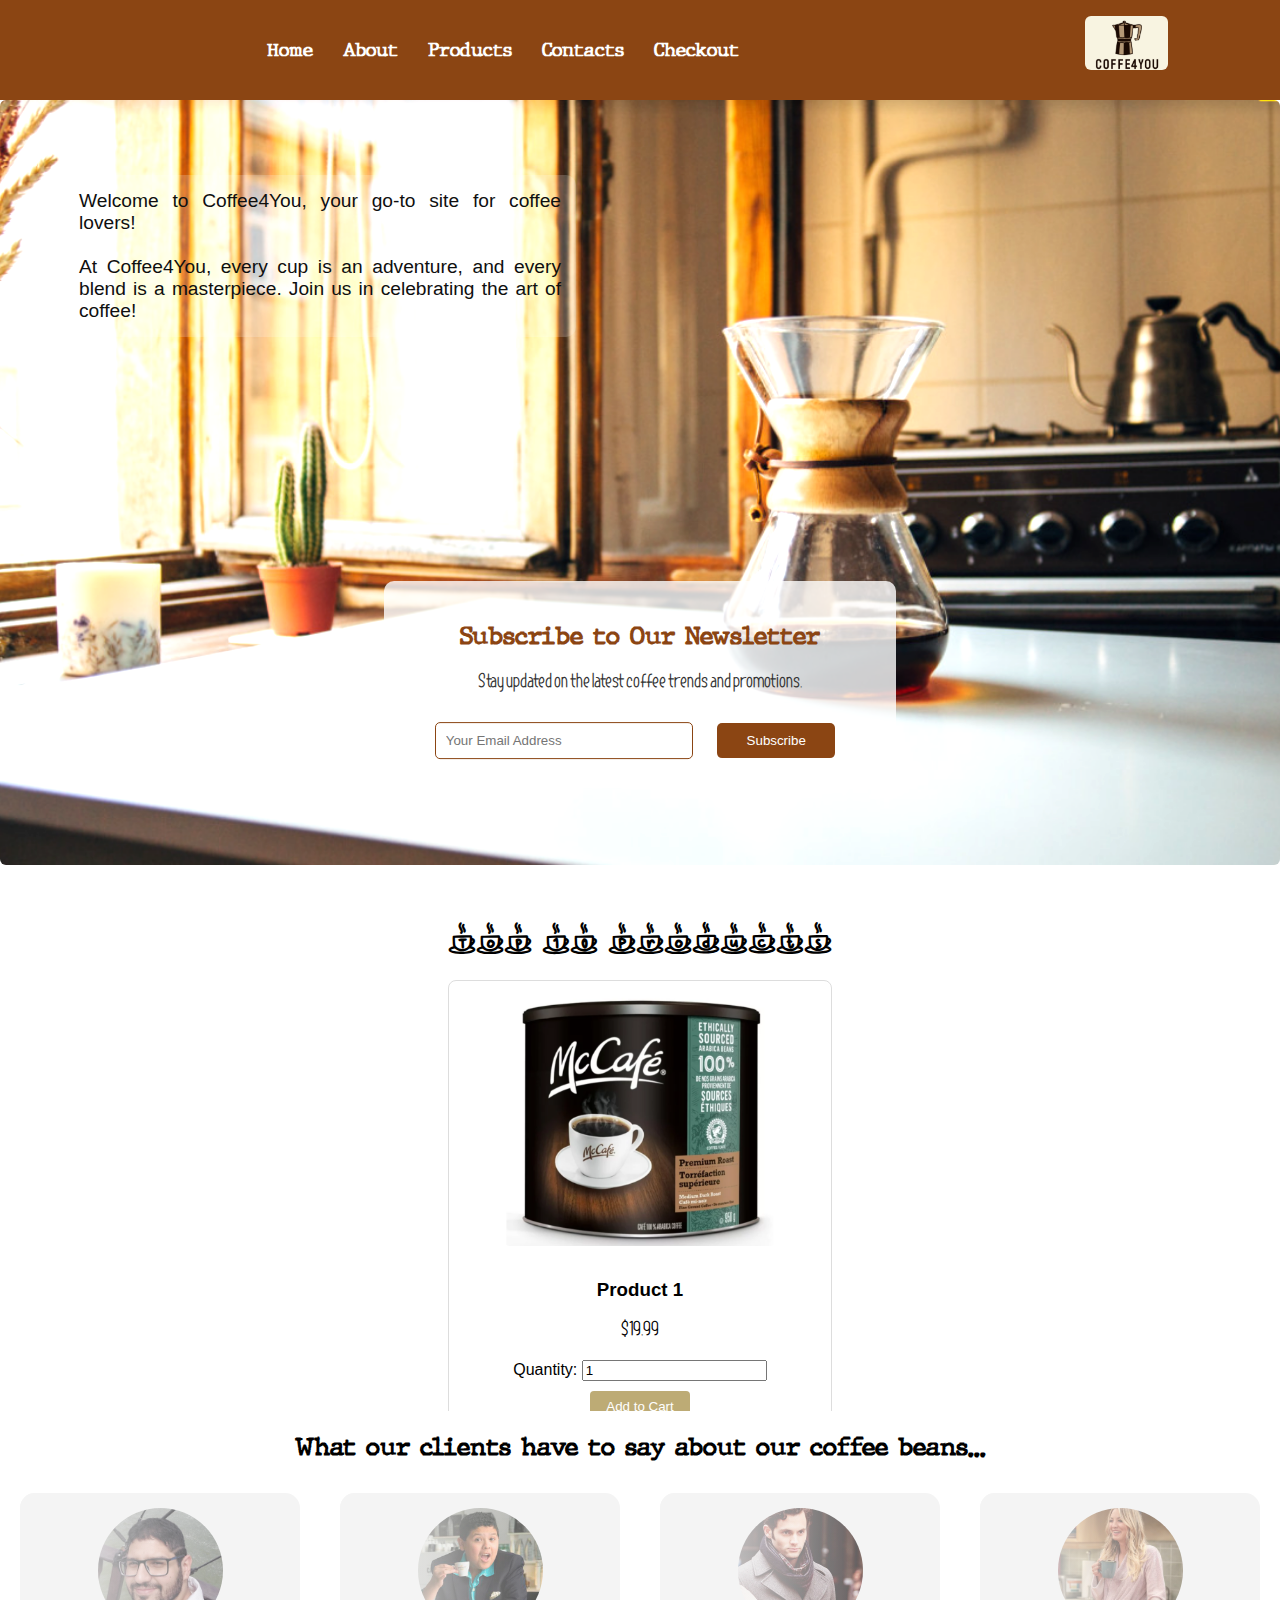
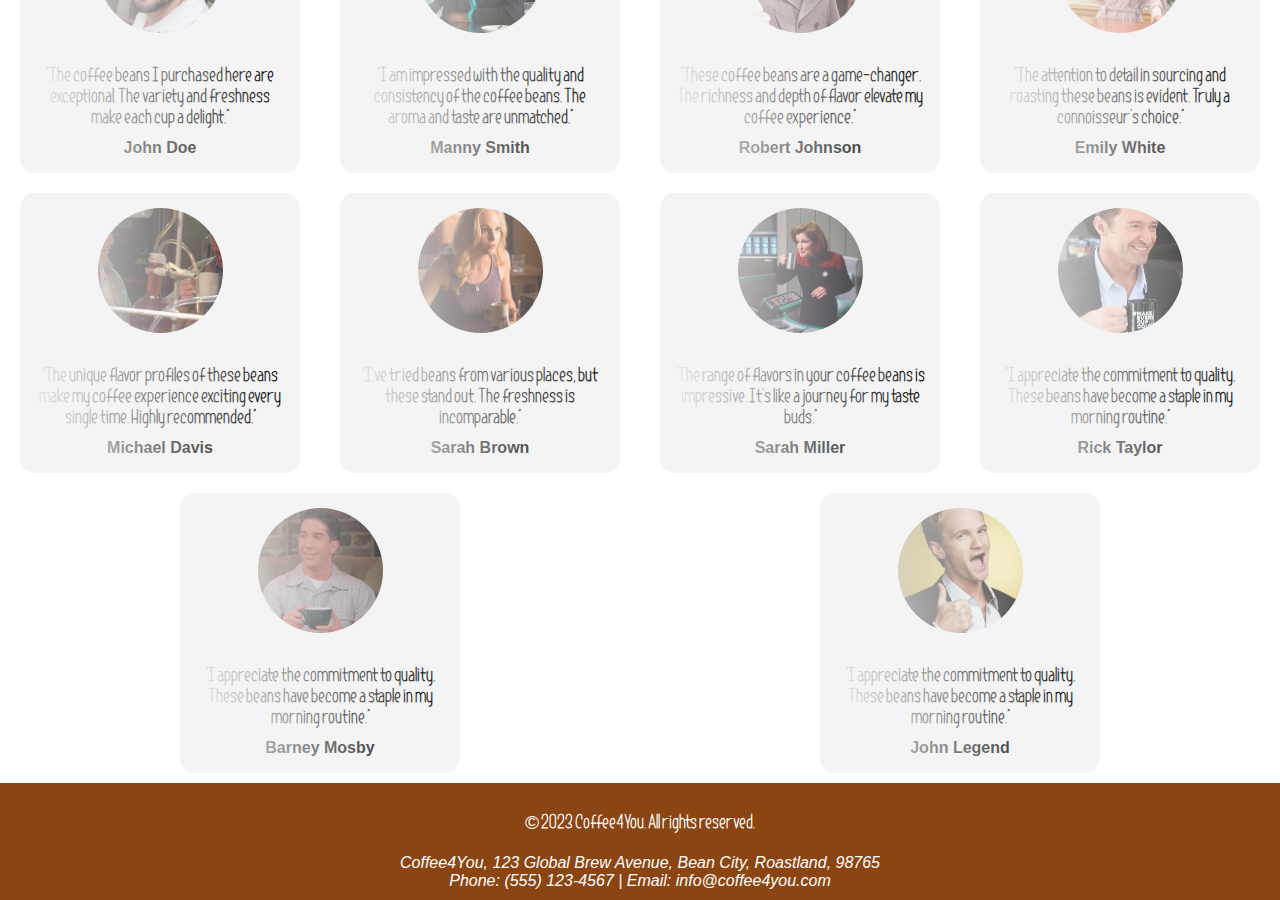
<file: index.html>
<!DOCTYPE html>
<html lang="en">

<head>
    <meta charset="UTF-8">
    <meta name="viewport" content="width=device-width, initial-scale=1.0">
    <link rel="stylesheet" href="./css/styles.css">
    <title>Coffee4You - Your Global Coffee Destination</title>
</head>

<body>

    <header>
        <nav>
            <ul>
                <li><a href="index.html">Home</a></li>
                <li><a href="about.html">About</a></li>
                <li><a href="products.html">Products</a></li>
                <li><a href="contacts.html">Contacts</a></li>
                <li><a href="checkout.html">Checkout</a></li>
            </ul>
        </nav>
        <div>
            <img src="./img/logo.png" alt="Coffee4You Logo" id="logo">
        </div>
    </header>

    <div class="content-container">

        <section class="container20 image-container">
            <img src="./img/firstImage.png" alt="Coffee4You - Global Coffee Journey" class="welcome-image">
            <div class="email-box">
                <h2>Subscribe to Our Newsletter</h2>
                <p>Stay updated on the latest coffee trends and promotions.</p>
                <form>
                    <input type="email" placeholder="Your Email Address" required>
                    <button type="submit">Subscribe</button>
                </form>
            </div>
        </section>

        <div id="product-container">
            <h1>Top 10 Products</h1>
            <div class="product" id="product1">
                <img src="./img/coffe1.png" alt="Product 1">
                <h3>Product 1</h3>
                <p>$19.99</p>
                <label for="quantity1">Quantity:</label>
                <input type="number" id="quantity1" value="1" min="1">
                <button onclick="addToCart('Product 1', 19.99, 'quantity1')">Add to Cart</button>
            </div>

            <div class="product" id="product2">
                <img src="./img/coffe2.png" alt="Product 2">
                <h3>Product 2</h3>
                <p>$29.99</p>
                <label for="quantity2">Quantity:</label>
                <input type="number" id="quantity2" value="1" min="1">
                <button onclick="addToCart('Product 2', 29.99, 'quantity2')">Add to Cart</button>
            </div>

            <div class="product" id="product3">
                <img src="./img/coffe3.png" alt="Product 3">
                <h3>Product 3</h3>
                <p>$29.99</p>
                <label for="quantity3">Quantity:</label>
                <input type="number" id="quantity3" value="1" min="1">
                <button onclick="addToCart('Product 3', 39.99, 'quantity3')">Add to Cart</button>
            </div>

            <div class="product" id="product4">
                <img src="./img/coffe4.jpg" alt="Product 4">
                <h3>Product 4</h3>
                <p>$29.99</p>
                <label for="quantity4">Quantity:</label>
                <input type="number" id="quantity4" value="1" min="1">
                <button onclick="addToCart('Product 4', 49.99, 'quantity4')">Add to Cart</button>
            </div>

            <div class="product" id="product5">
                <img src="./img/coffe5.jpg" alt="Product 5">
                <h3>Product 5</h3>
                <p>$29.99</p>
                <label for="quantity5">Quantity:</label>
                <input type="number" id="quantity5" value="1" min="1">
                <button onclick="addToCart('Product 5', 59.99, 'quantity5')">Add to Cart</button>
            </div>

            <div class="product" id="product6">
                <img src="./img/coffe6.png" alt="Product 6">
                <h3>Product 6</h3>
                <p>$29.99</p>
                <label for="quantity6">Quantity:</label>
                <input type="number" id="quantity6" value="1" min="1">
                <button onclick="addToCart('Product 6', 29.99, 'quantity6')">Add to Cart</button>
            </div>

            <div class="product" id="product7">
                <img src="./img/coffe2.png" alt="Product 7">
                <h3>Product 7</h3>
                <p>$29.99</p>
                <label for="quantity7">Quantity:</label>
                <input type="number" id="quantity7" value="1" min="1">
                <button onclick="addToCart('Product 7', 29.99, 'quantity7')">Add to Cart</button>
            </div>

            <div class="product" id="product8">
                <img src="./img/coffe8.jpg" alt="Product 8">
                <h3>Product 8</h3>
                <p>$29.99</p>
                <label for="quantity8">Quantity:</label>
                <input type="number" id="quantity8" value="1" min="1">
                <button onclick="addToCart('Product 8', 29.99, 'quantity8')">Add to Cart</button>
            </div>

            <div class="product" id="product9">
                <img src="./img/coffe9.jpg" alt="Product 9">
                <h3>Product 9</h3>
                <p>$29.99</p>
                <label for="quantity9">Quantity:</label>
                <input type="number" id="quantity9" value="1" min="1">
                <button onclick="addToCart('Product 9', 29.99, 'quantity9')">Add to Cart</button>
            </div>

            <div class="product" id="product10">
                <img src="./img/coffe10.jpg" alt="Product 10">
                <h3>Product 10</h3>
                <p>$29.99</p>
                <label for="quantity10">Quantity:</label>
                <input type="number" id="quantity10" value="1" min="1">
                <button onclick="addToCart('Product 10', 29.99, 'quantity10')">Add to Cart</button>
            </div>

            <button onclick="showPrev()">Previous</button>
            <button onclick="showNext()">Next</button>
        </div>

        <section class="container20-testimonials">
            <h2>What our clients have to say about our coffee beans...</h2>

            <div class="testimonials">
                <div class="testimonial" onmouseover="hoverTestimonial(this)" onmouseout="unhoverTestimonial(this)">
                    <img src="./img/profiles/client1.png" alt="Client 1">
                    <p>"The coffee beans I purchased here are exceptional. The variety and freshness make each cup a
                        delight."</p>
                    <span class="client-name">John Doe</span>
                </div>

                <div class="testimonial" onmouseover="hoverTestimonial(this)" onmouseout="unhoverTestimonial(this)">
                    <img src="./img/profiles/client2.png" alt="Client 2">
                    <p>"I am impressed with the quality and consistency of the coffee beans. The aroma and taste are
                        unmatched."</p>
                    <span class="client-name">Manny Smith</span>
                </div>

                <div class="testimonial" onmouseover="hoverTestimonial(this)" onmouseout="unhoverTestimonial(this)">
                    <img src="./img/profiles/client3.jpg" alt="Client 3">
                    <p>"These coffee beans are a game-changer. The richness and depth of flavor elevate my coffee
                        experience."</p>
                    <span class="client-name">Robert Johnson</span>
                </div>

                <div class="testimonial" onmouseover="hoverTestimonial(this)" onmouseout="unhoverTestimonial(this)">
                    <img src="./img/profiles/client4.jpg" alt="Client 4">
                    <p>"The attention to detail in sourcing and roasting these beans is evident. Truly a connoisseur's
                        choice."</p>
                    <span class="client-name">Emily White</span>
                </div>

                <div class="testimonial" onmouseover="hoverTestimonial(this)" onmouseout="unhoverTestimonial(this)">
                    <img src="./img/profiles/client5.jpg" alt="Client 5">
                    <p>"The unique flavor profiles of these beans make my coffee experience exciting every single time.
                        Highly recommended."</p>
                    <span class="client-name">Michael Davis</span>
                </div>

                <div class="testimonial" onmouseover="hoverTestimonial(this)" onmouseout="unhoverTestimonial(this)">
                    <img src="./img/profiles/client6.jpg" alt="Client 6">
                    <p>"I've tried beans from various places, but these stand out. The freshness is incomparable."</p>
                    <span class="client-name">Sarah Brown</span>
                </div>

                <div class="testimonial" onmouseover="hoverTestimonial(this)" onmouseout="unhoverTestimonial(this)">
                    <img src="./img/profiles/client7.jpg" alt="Client 7">
                    <p>"The range of flavors in your coffee beans is impressive. It's like a journey for my taste buds."
                    </p>
                    <span class="client-name">Sarah Miller</span>
                </div>

                <div class="testimonial" onmouseover="hoverTestimonial(this)" onmouseout="unhoverTestimonial(this)">
                    <img src="./img/profiles/client8.jpg" alt="Client 8">
                    <p>"I appreciate the commitment to quality. These beans have become a staple in my morning routine."
                    </p>
                    <span class="client-name">Rick Taylor</span>
                </div>

                <div class="testimonial" onmouseover="hoverTestimonial(this)" onmouseout="unhoverTestimonial(this)">
                    <img src="./img/profiles/client9.jpg" alt="Client 9">
                    <p>"I appreciate the commitment to quality. These beans have become a staple in my morning routine."
                    </p>
                    <span class="client-name">Barney Mosby</span>
                </div>

                <div class="testimonial" onmouseover="hoverTestimonial(this)" onmouseout="unhoverTestimonial(this)">
                    <img src="./img/profiles/client10.png" alt="Client 10">
                    <p>"I appreciate the commitment to quality. These beans have become a staple in my morning routine."
                    </p>
                    <span class="client-name">John Legend</span>
                </div>

            </div>



        </section>


    </div>

    <footer>
        <p>&copy; 2023 Coffee4You. All rights reserved.</p>
        <address>
            Coffee4You, 123 Global Brew Avenue, Bean City, Roastland, 98765<br>
            Phone: (555) 123-4567 | Email: info@coffee4you.com
        </address>
    </footer>
    <div id="confirmation-message" class="confirmation-message">
        The product has been added to your cart!
    </div>

    <script src="./js/showProducts.js"></script>
    <script src="./js/addToChart.js"></script>
    <script src="./js/checkout.js"></script>
    <script src="./js/productNavigation.js"></script>

</body>

</html>
</file>
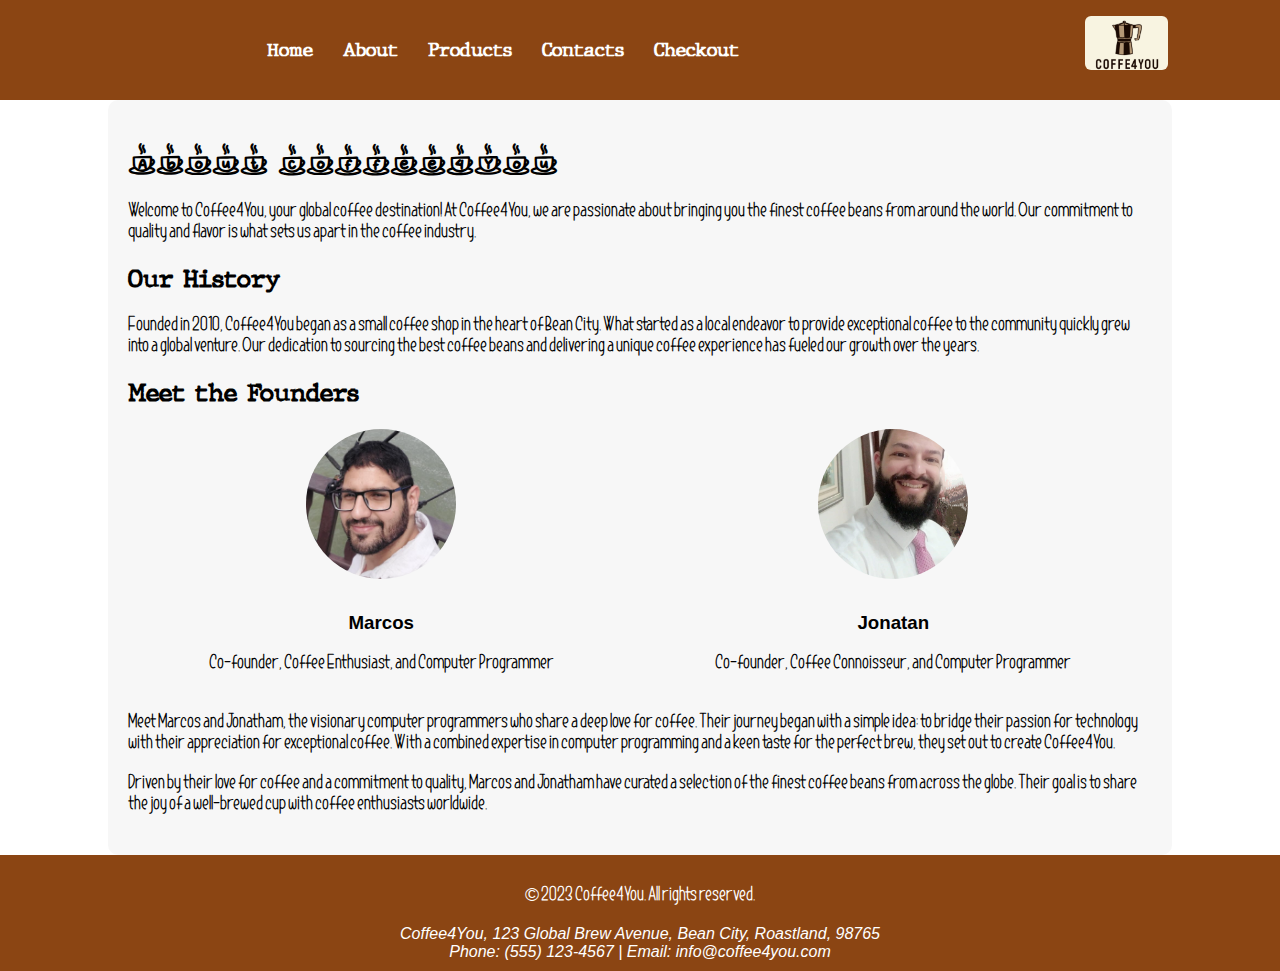
<file: about.html>
<!DOCTYPE html>
<html lang="en">

<head>
    <meta charset="UTF-8">
    <meta name="viewport" content="width=device-width, initial-scale=1.0">
    <link rel="stylesheet" href="./css/styles.css">
    <link rel="stylesheet" href="./css/about.css">
    <title>Coffee4You - Your Global Coffee Destination</title>
</head>

<body>

    <header class="header-container">
        <nav class="nav-container">
            <ul>
                <li><a href="index.html">Home</a></li>
                <li><a href="about.html">About</a></li>
                <li><a href="products.html">Products</a></li>
                <li><a href="contacts.html">Contacts</a></li>
                <li><a href="checkout.html">Checkout</a></li>
            </ul>
        </nav>
        <div class="logo-container">
            <img src="./img/logo.png" alt="Coffee4You Logo" class="logo">
        </div>
    </header>

    <div class="content-container">

        <section class="container20 about-container">
            <h1>About Coffee4You</h1>
            <p>Welcome to Coffee4You, your global coffee destination! At Coffee4You, we are passionate about bringing
                you the finest coffee beans from around the world. Our commitment to quality and flavor is what sets us
                apart in the coffee industry.</p>

            <h2>Our History</h2>
            <p>Founded in 2010, Coffee4You began as a small coffee shop in the heart of Bean City. What started as a
                local endeavor to provide exceptional coffee to the community quickly grew into a global venture. Our
                dedication to sourcing the best coffee beans and delivering a unique coffee experience has fueled our
                growth over the years.</p>

            <h2>Meet the Founders</h2>
            <div class="founders">
                <div class="founder">
                    <img src="./img/profiles/client1.png" alt="Marcos - Co-founder" class="founder-image">
                    <h3>Marcos</h3>
                    <p>Co-founder, Coffee Enthusiast, and Computer Programmer</p>
                </div>
                <div class="founder">
                    <img src="./img/jonatam.jpeg" alt="Jonatham - Co-founder" class="founder-image">
                    <h3>Jonatan</h3>
                    <p>Co-founder, Coffee Connoisseur, and Computer Programmer</p>
                </div>
            </div>
            <p>Meet Marcos and Jonatham, the visionary computer programmers who share a deep love for coffee. Their
                journey began with a simple idea: to bridge their passion for technology with their appreciation for
                exceptional coffee. With a combined expertise in computer programming and a keen taste for the perfect
                brew, they set out to create Coffee4You.</p>

            <p>Driven by their love for coffee and a commitment to quality, Marcos and Jonatham have curated a
                selection of the finest coffee beans from across the globe. Their goal is to share the joy of a
                well-brewed cup with coffee enthusiasts worldwide.</p>
        </section>

    </div>

    <footer class="footer-container">
        <p>&copy; 2023 Coffee4You. All rights reserved.</p>
        <address>
            Coffee4You, 123 Global Brew Avenue, Bean City, Roastland, 98765<br>
            Phone: (555) 123-4567 | Email: info@coffee4you.com
        </address>
    </footer>

</body>

</html>
</file>
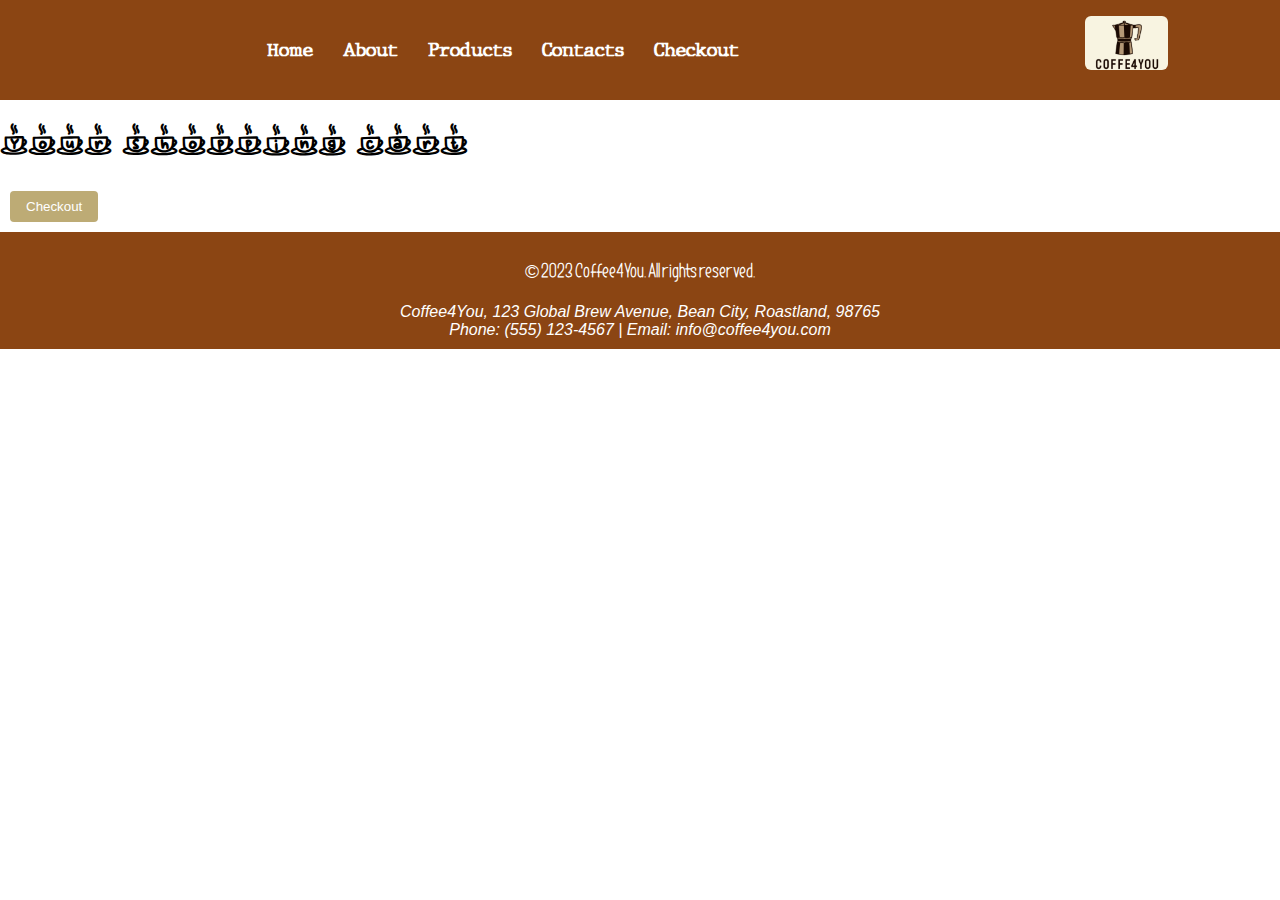
<file: checkout.html>
<!DOCTYPE html>
<html lang="en">

<head>
    <meta charset="UTF-8">
    <meta name="viewport" content="width=device-width, initial-scale=1.0">
    <link rel="stylesheet" href="./css/styles.css">
    <title>Your Cart - Coffee4You</title>
</head>

<body>

    <header>
        <nav>
            <ul>
                <li><a href="index.html">Home</a></li>
                <li><a href="about.html">About</a></li>
                <li><a href="products.html">Products</a></li>
                <li><a href="contacts.html">Contacts</a></li>
                <li><a href="checkout.html">Checkout</a></li>
            </ul>
        </nav>
        <div>
            <img src="./img/logo.png" alt="Coffee4You Logo">
        </div>
    </header>

    <div class="cart-content">

        <section class="container20">
            <h1>Your Shopping Cart</h1>

            <div id="cart-content">
                <!-- JavaScript -->
            </div>

            <button onclick="checkout()">Checkout</button>
        </section>

    </div>

    <footer>
        <p>&copy; 2023 Coffee4You. All rights reserved.</p>
        <address>
            Coffee4You, 123 Global Brew Avenue, Bean City, Roastland, 98765<br>
            Phone: (555) 123-4567 | Email: info@coffee4you.com
        </address>
    </footer>
    <script src="./js/addToChart.js"></script>

</body>

</html>
</file>
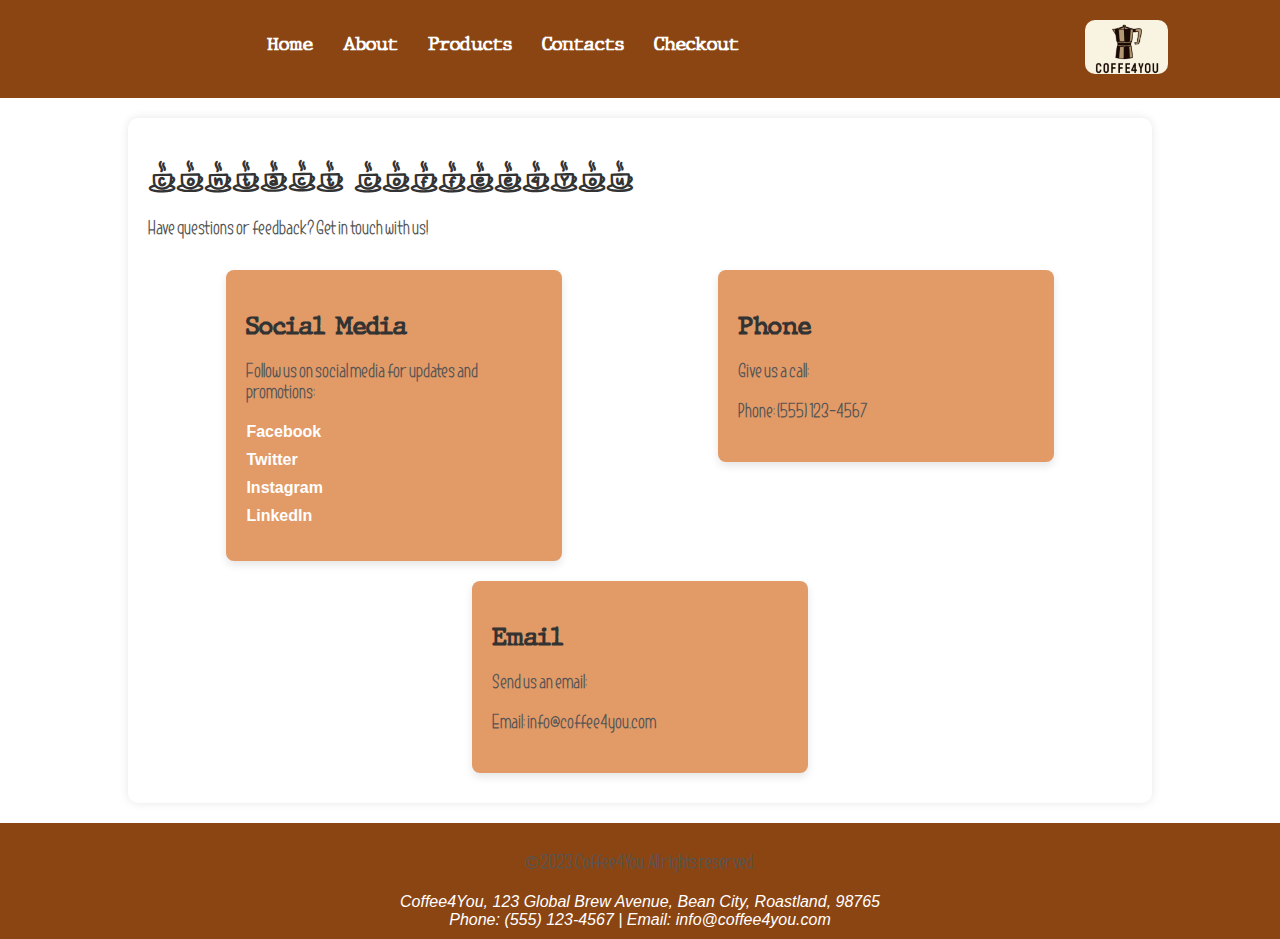
<file: contacts.html>
<!DOCTYPE html>
<html lang="en">

<head>
    <meta charset="UTF-8">
    <meta name="viewport" content="width=device-width, initial-scale=1.0">
    <link rel="stylesheet" href="./css/contacts.css">

    <title>Coffee4You - Contact Us</title>
</head>

<body>

    <header>
        <nav>
            <ul>
                <li><a href="index.html">Home</a></li>
                <li><a href="about.html">About</a></li>
                <li><a href="products.html">Products</a></li>
                <li><a href="contacts.html">Contacts</a></li>
                <li><a href="checkout.html">Checkout</a></li>
            </ul>
        </nav>
        <div>
            <img src="./img/logo.png" alt="Coffee4You Logo" id="logo">
        </div>
    </header>

    <div class="content-container">

        <section class="container20">
            <h1>Contact Coffee4You</h1>
            <p>Have questions or feedback? Get in touch with us!</p>

            <div class="contact-info">
                <div>
                    <h2>Social Media</h2>
                    <p>Follow us on social media for updates and promotions:</p>
                    <ul>
                        <li><a href="#" target="_blank">Facebook</a></li>
                        <li><a href="#" target="_blank">Twitter</a></li>
                        <li><a href="#" target="_blank">Instagram</a></li>
                        <li><a href="#" target="_blank">LinkedIn</a></li>
                    </ul>
                </div>

                <div>
                    <h2>Phone</h2>
                    <p>Give us a call:</p>
                    <p>Phone: (555) 123-4567</p>
                </div>

                <div>
                    <h2>Email</h2>
                    <p>Send us an email:</p>
                    <p>Email: info@coffee4you.com</p>
                </div>
            </div>
        </section>

    </div>

    <footer>
        <p>&copy; 2023 Coffee4You. All rights reserved.</p>
        <address>
            Coffee4You, 123 Global Brew Avenue, Bean City, Roastland, 98765<br>
            Phone: (555) 123-4567 | Email: info@coffee4you.com
        </address>
    </footer>

</body>

</html>
</file>
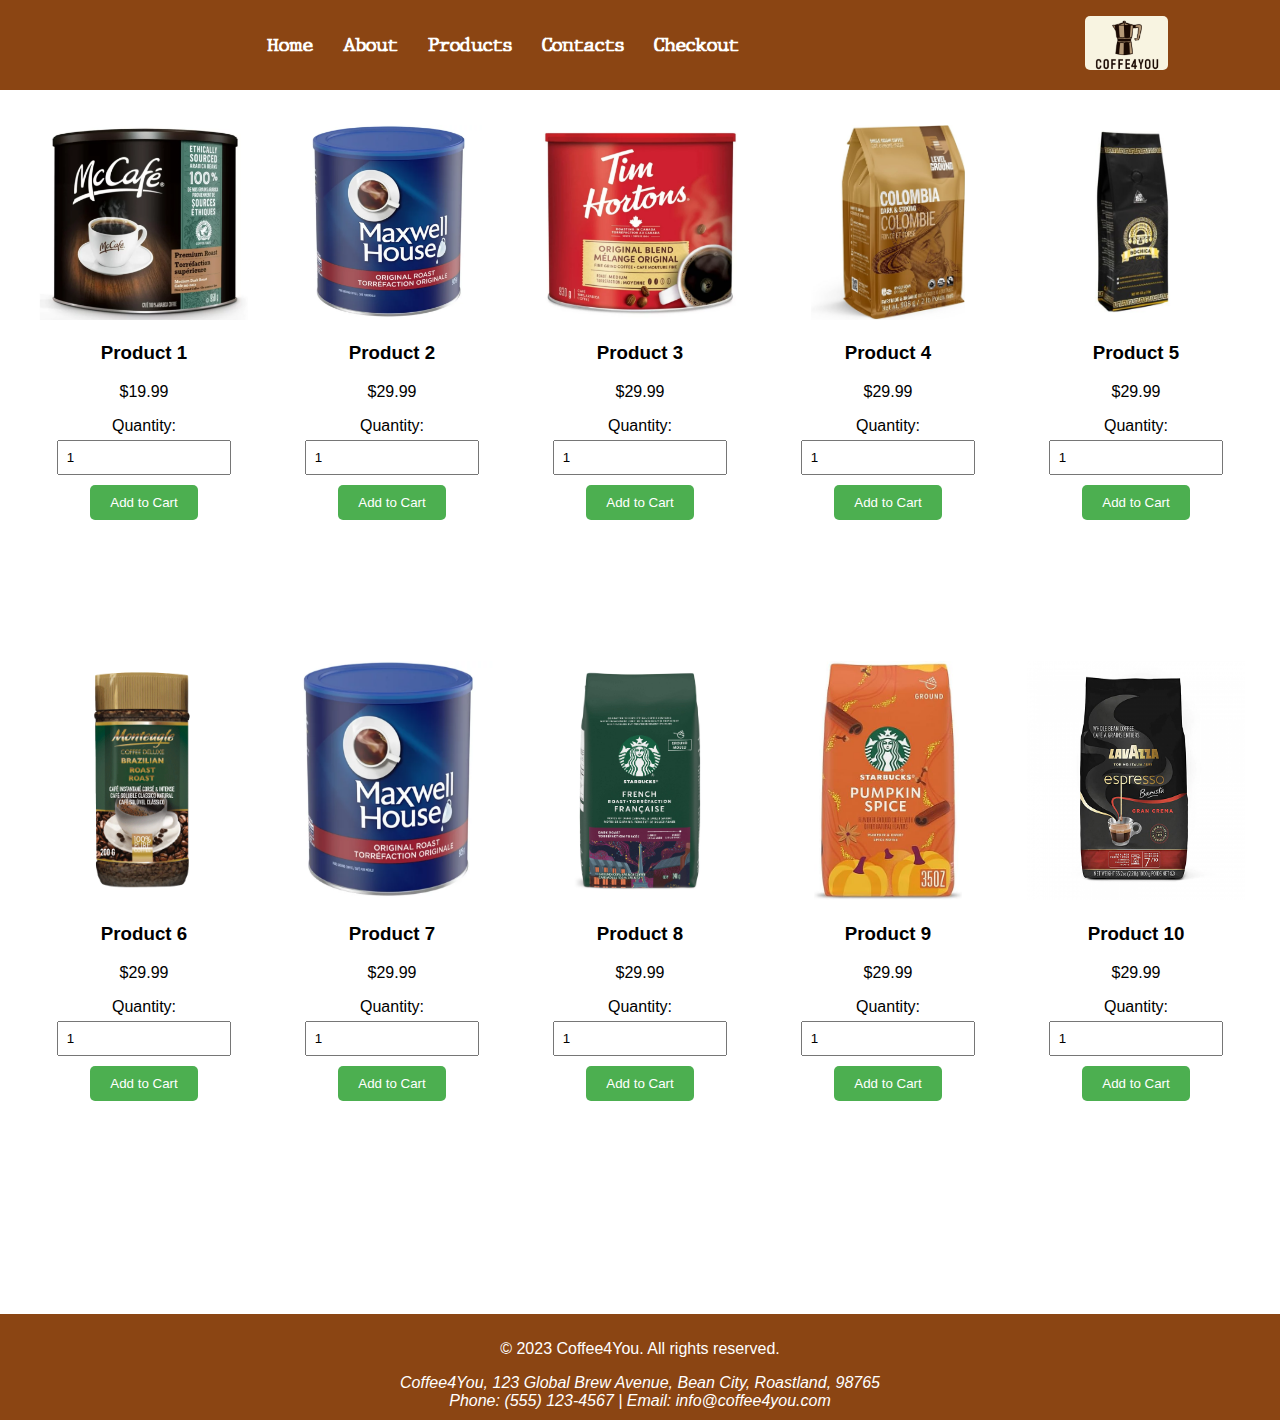
<file: products.html>
<!DOCTYPE html>
<html lang="en">

<head>
    <meta charset="UTF-8">
    <meta name="viewport" content="width=device-width, initial-scale=1.0">
    <link rel="stylesheet" href="./css/products.css">
    <title>Coffee4You - Your Global Coffee Destination</title>
</head>

<body>

    <header>
        <nav>
            <ul>
                <li><a href="index.html">Home</a></li>
                <li><a href="about.html">About</a></li>
                <li><a href="products.html">Products</a></li>
                <li><a href="contacts.html">Contacts</a></li>
                <li><a href="checkout.html">Checkout</a></li>
            </ul>
        </nav>
        <div>
            <img src="./img/logo.png" alt="Coffee4You Logo" id="logo">
        </div>
    </header>

    <div class="content-container-products">


        <div id="product-container-page">
            <div class="product" id="product1">
                <img src="./img/coffe1.png" alt="Product 1">
                <h3>Product 1</h3>
                <p>$19.99</p>
                <label for="quantity1">Quantity:</label>
                <input type="number" id="quantity1" value="1" min="1">
                <button onclick="addToCart('Product 1', 19.99, 'quantity1')">Add to Cart</button>
            </div>

            <div class="product" id="product2">
                <img src="./img/coffe2.png" alt="Product 2">
                <h3>Product 2</h3>
                <p>$29.99</p>
                <label for="quantity2">Quantity:</label>
                <input type="number" id="quantity2" value="1" min="1">
                <button onclick="addToCart('Product 2', 29.99, 'quantity2')">Add to Cart</button>
            </div>

            <div class="product" id="product3">
                <img src="./img/coffe3.png" alt="Product 3">
                <h3>Product 3</h3>
                <p>$29.99</p>
                <label for="quantity3">Quantity:</label>
                <input type="number" id="quantity3" value="1" min="1">
                <button onclick="addToCart('Product 3', 39.99, 'quantity3')">Add to Cart</button>
            </div>

            <div class="product" id="product4">
                <img src="./img/coffe4.jpg" alt="Product 4">
                <h3>Product 4</h3>
                <p>$29.99</p>
                <label for="quantity4">Quantity:</label>
                <input type="number" id="quantity4" value="1" min="1">
                <button onclick="addToCart('Product 4', 49.99, 'quantity4')">Add to Cart</button>
            </div>

            <div class="product" id="product5">
                <img src="./img/coffe5.jpg" alt="Product 5">
                <h3>Product 5</h3>
                <p>$29.99</p>
                <label for="quantity5">Quantity:</label>
                <input type="number" id="quantity5" value="1" min="1">
                <button onclick="addToCart('Product 5', 59.99, 'quantity5')">Add to Cart</button>
            </div>

            <div class="product" id="product6">
                <img src="./img/coffe6.png" alt="Product 6">
                <h3>Product 6</h3>
                <p>$29.99</p>
                <label for="quantity6">Quantity:</label>
                <input type="number" id="quantity6" value="1" min="1">
                <button onclick="addToCart('Product 6', 29.99, 'quantity6')">Add to Cart</button>
            </div>

            <div class="product" id="product7">
                <img src="./img/coffe2.png" alt="Product 7">
                <h3>Product 7</h3>
                <p>$29.99</p>
                <label for="quantity7">Quantity:</label>
                <input type="number" id="quantity7" value="1" min="1">
                <button onclick="addToCart('Product 7', 29.99, 'quantity7')">Add to Cart</button>
            </div>

            <div class="product" id="product8">
                <img src="./img/coffe8.jpg" alt="Product 8">
                <h3>Product 8</h3>
                <p>$29.99</p>
                <label for="quantity8">Quantity:</label>
                <input type="number" id="quantity8" value="1" min="1">
                <button onclick="addToCart('Product 8', 29.99, 'quantity8')">Add to Cart</button>
            </div>

            <div class="product" id="product9">
                <img src="./img/coffe9.jpg" alt="Product 9">
                <h3>Product 9</h3>
                <p>$29.99</p>
                <label for="quantity9">Quantity:</label>
                <input type="number" id="quantity9" value="1" min="1">
                <button onclick="addToCart('Product 9', 29.99, 'quantity9')">Add to Cart</button>
            </div>

            <div class="product" id="product10">
                <img src="./img/coffe10.jpg" alt="Product 10">
                <h3>Product 10</h3>
                <p>$29.99</p>
                <label for="quantity10">Quantity:</label>
                <input type="number" id="quantity10" value="1" min="1">
                <button onclick="addToCart('Product 10', 29.99, 'quantity10')">Add to Cart</button>
            </div>

        </div>


    </div>

    <footer>
        <p>&copy; 2023 Coffee4You. All rights reserved.</p>
        <address>
            Coffee4You, 123 Global Brew Avenue, Bean City, Roastland, 98765<br>
            Phone: (555) 123-4567 | Email: info@coffee4you.com
        </address>
    </footer>
    <script src="./js/addToChart.js"></script>
</body>

</html>
</file>
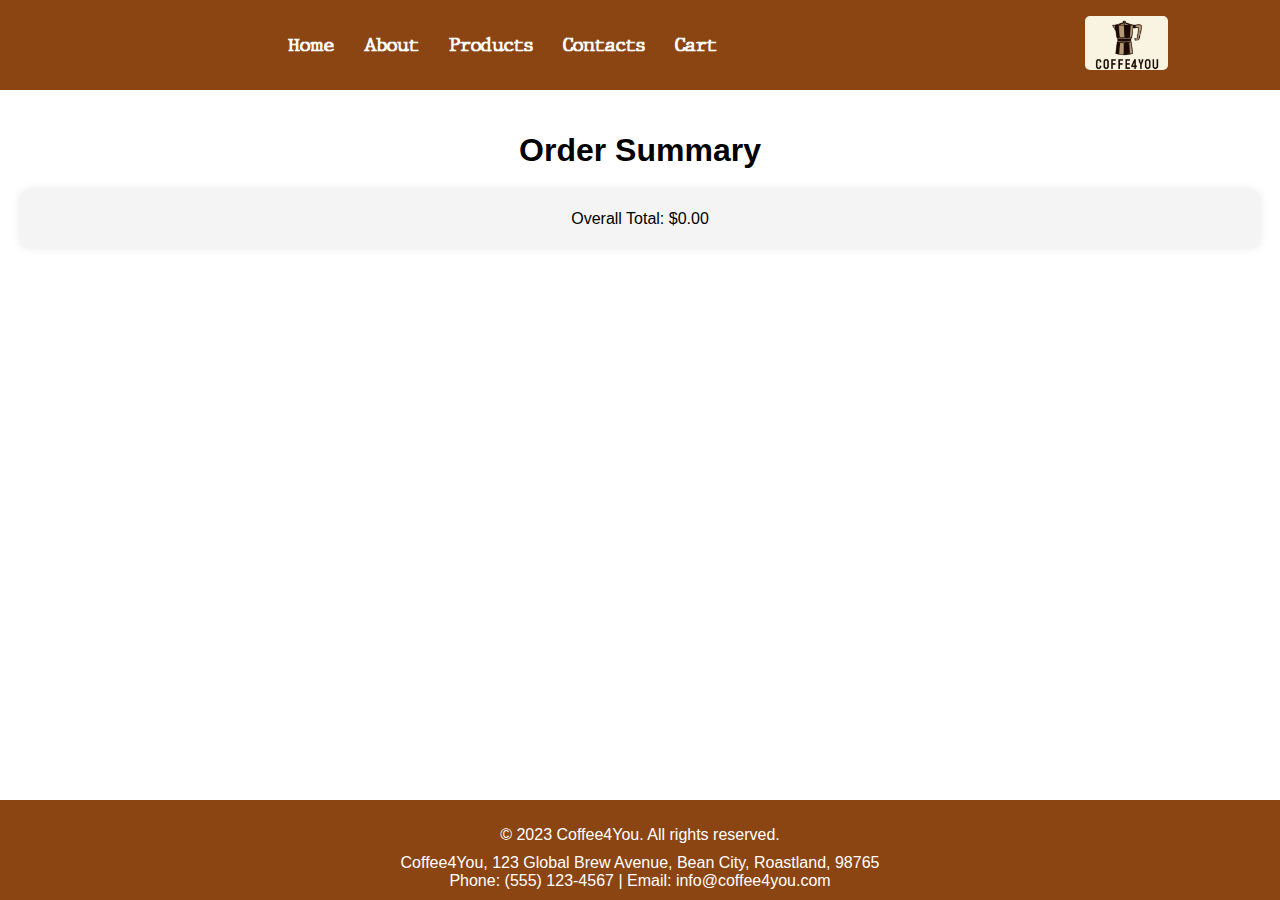
<file: summary.html>
<!DOCTYPE html>
<html lang="en">

<head>
    <meta charset="UTF-8">
    <meta name="viewport" content="width=device-width, initial-scale=1.0">
    <link rel="stylesheet" href="./css/summary.css">
    <title>Order Summary - Coffee4You</title>
</head>

<body>

    <header>
        <nav>
            <ul>
                <li><a href="index.html">Home</a></li>
                <li><a href="about.html">About</a></li>
                <li><a href="products.html">Products</a></li>
                <li><a href="contacts.html">Contacts</a></li>
                <li><a href="cart.html">Cart</a></li>
            </ul>
        </nav>
        <div>
            <img src="./img/logo.png" alt="Coffee4You Logo">
        </div>
    </header>

    <div class="summary-content">


        <section class="container20">
            <h1>Order Summary</h1>


            <div id="order-summary">

            </div>
        </section>

    </div>

    <footer>
        <p>&copy; 2023 Coffee4You. All rights reserved.</p>
        <address>
            Coffee4You, 123 Global Brew Avenue, Bean City, Roastland, 98765<br>
            Phone: (555) 123-4567 | Email: info@coffee4you.com
        </address>
    </footer>
    <script src="./js/summary.js"></script>

</body>

</html>
</file>
<file: css/styles.css>
body {
    font-family: 'Arial', sans-serif;
    margin: 0;
    padding: 0;
    box-sizing: border-box;
}

header {
    background-color: #8B4513;
    color: #fff;
    padding: 1em;
    text-align: center;
    width: 100%;
    box-sizing: border-box;
    display: flex;
    justify-content: space-between;
    align-items: center;
}

/* Font-face rules */
@font-face {
    font-family: 'CustomFont1';
    src: url(../fonts/coffee_mocca/CoffeeMocca-Regular.ttf) format('truetype');
    font-weight: normal;
    font-style: normal;
}

@font-face {
    font-family: 'CustomFont2';
    src: url(../fonts/jmh_typewriter/JMHTypewriter.ttf) format('truetype');
    font-weight: normal;
    font-style: normal;
}

@font-face {
    font-family: 'CustomFont3';
    src: url(../fonts/afternoon_coffee/Afternoon-Coffee-free.ttf) format('truetype');
    font-weight: normal;
    font-style: normal;
}


h1 {
    font-family: 'CustomFont1', sans-serif;
    font-size: 2rem;

}

h2 {
    font-family: 'CustomFont2', sans-serif;

}

p {
    font-family: 'CustomFont3', sans-serif;
    font-size: 1.2rem;

}

header div {
    display: inline-block;
    max-height: 90vh;
    margin-left: 0;
}

header img {
    max-width: 30%;
    height: auto;
}

nav {
    display: inline-block;
    margin: 0 auto;
}

nav ul {
    list-style: none;
    padding: 0;
    display: flex;
    justify-content: center;
}

nav li {
    margin: 0 15px;
}

nav a {
    text-decoration: none;
    color: #fff;
    font-weight: bold;
    font-size: 18px;
    font-family: 'CustomFont2', sans-serif;
}

section {
    padding: 0px 0;
}

.welcome-image {
    width: 100%;
    height: 85vh;
    object-fit: cover;
    position: relative;
    filter: brightness(1.2);
}

.welcome-image::before {
    content: "";
    position: absolute;
    top: 0;
    left: 0;
    width: 100%;
    height: 100%;
    background: linear-gradient(to right, rgba(255, 255, 255, 0.5), rgba(0, 0, 0, 0.5));
}

footer {
    background-color: #8B4513;
    color: #fff;
    padding: 10px;
    text-align: center;
    width: 100%;
    box-sizing: border-box;
}

.image-container {
    position: relative;
    display: inline-block;
    width: 100%;
}

.image-container::before {
    content: "Welcome to Coffee4You, your go-to site for coffee lovers!\A\A At Coffee4You, every cup is an adventure, and every blend is a masterpiece. Join us in celebrating the art of coffee!";
    white-space: pre-line;
    position: absolute;
    border-radius: 10px;
    top: 20%;
    left: 25%;
    transform: translate(-50%, -50%);
    color: #0f0f0f;
    font-size: 1.2rem;
    font-weight: normal;
    text-align: justify;
    width: 40%;
    box-sizing: border-box;
    z-index: 1;
    background: rgba(255, 255, 255, 0.2);
    padding: 15px;
}

.email-box {
    background-color: rgba(255, 255, 255, 0.8);
    padding: 20px;
    border-radius: 10px;
    text-align: center;
    position: absolute;
    top: 75%;
    left: 50%;
    transform: translate(-50%, -50%);
    width: 40%;
    box-sizing: border-box;
}

.email-box h2 {
    color: #8B4513;
}

.email-box p {
    color: #333;
}

.email-box form {
    margin-top: 20px;
}

.email-box input {
    width: 50%;
    padding: 10px;
    margin-right: 10px;
    border: 1px solid #8B4513;
    border-radius: 5px;
    outline: none;
}

.email-box button {
    width: 25%;
    padding: 10px;
    background-color: #8B4513;
    color: #fff;
    border: none;
    border-radius: 5px;
    cursor: pointer;
}

#product-container {
    overflow: hidden;
    margin: 20px auto;
    height: 40vw;
    width: 30vw;
    position: relative;
    text-align: center;
}

.product {
    border: 1px solid #ddd;
    border-radius: 8px;
    padding: 15px;
    background-color: #fff;
    text-align: center;
    display: none;
}

img {
    max-width: 100%;
    height: 250px;
    object-fit: cover;
    border-radius: 6px;
    margin-bottom: 10px;
}

button {
    padding: 8px 16px;
    margin: 10px;
    background-color: #bdab75;
    color: #fff;
    border: none;
    border-radius: 4px;
    cursor: pointer;
    width: auto;
}

button:hover {
    background-color: #775a03;
}

/* Media Queries for Responsiveness */

@media (max-width: 768px) {
    header {
        flex-direction: column;
    }

    header div {
        margin-bottom: 10px;
    }

    header img {
        max-width: 100%;
    }

    nav {
        margin-top: 10px;
    }

    nav ul {
        flex-direction: column;
        align-items: center;
    }

    nav li {
        margin: 10px 0;
    }

    .image-container::before {
        top: 30%; 
    }

    .email-box {
        top: 90%;
    }

    .email-box,
    .email-box input,
    .email-box button {
        width: 90%;
    }

    #product-container {
        max-width: 150vw; 
        height: 150vw;
    }
}

.container20-testimonials {
    text-align: center;
}

.testimonials {
    display: flex;
    flex-wrap: wrap;
    justify-content: space-around;
    position: relative;
}

.testimonial {
    position: relative;
    width: 250px;
    height: 250px;
    padding: 15px;
    margin: 10px;
    border-radius: 15px;
    background-color: #f4f4f4;
    overflow: hidden;
}

.testimonial img {
    width: 50%;
    height: 50%;
    border-radius: 50%;
    margin-bottom: 10px;
}

.testimonial p {
    margin-bottom: 10px;
}

.client-name {
    font-weight: bold;
}

.testimonial:hover {
    background-color: rgb(139, 69, 19);
    transform: scale(1.05);
}

.testimonial::before {
    content: '';
    position: absolute;
    top: 0;
    left: 0;
    width: 100%;
    height: 100%;
    background: linear-gradient(to right, rgba(255, 255, 255, 0) 0%, #f4f4f4 0%, rgba(255, 255, 255, 0) 100%);
    transition: transform 1s ease-in-out;
    z-index: 1;
}

.testimonial:hover::before {
    transform: translateX(100%);
}

.confirmation-message {
    position: fixed;
    top: 50%;
    left: 50%;
    transform: translate(-50%, -50%);
    background-color: #4CAF50;
    color: #fff;
    padding: 15px;
    border-radius: 5px;
    display: none;
}

.cart-item {
    border: 1px solid #ccc;
    padding: 10px;
    margin-bottom: 10px;
    display: flex;
    justify-content: space-between;
    align-items: center;
}

.cart-item button {
    background-color: #ff0000;
    color: #fff;
    border: none;
    padding: 5px 10px;
    cursor: pointer;
}
</file>
<file: css/about.css>
/* Font-face rules */
@font-face {
    font-family: 'CustomFont1';
    src: url(../fonts/coffee_mocca/CoffeeMocca-Regular.ttf) format('truetype');
    font-weight: normal;
    font-style: normal;
}

@font-face {
    font-family: 'CustomFont2';
    src: url(../fonts/jmh_typewriter/JMHTypewriter.ttf) format('truetype');
    font-weight: normal;
    font-style: normal;
}

@font-face {
    font-family: 'CustomFont3';
    src: url(../fonts/afternoon_coffee/Afternoon-Coffee-free.ttf) format('truetype');
    font-weight: normal;
    font-style: normal;
}

body {
    font-family: 'Arial', sans-serif;
    margin: 0;
    padding: 0;
    box-sizing: border-box;
}

header {
    background-color: #8B4513;
    color: #fff;
    padding: 1em;
    text-align: center;
    width: 100%;
    box-sizing: border-box;
    display: flex;
    justify-content: space-between;
    align-items: center;
}

header div {
    display: inline-block;
    max-height: 90vh;
    margin-left: 0;
}

header img {
    max-width: 30%;
    height: auto;
}

nav {
    display: inline-block;
    margin: 0 auto;
}

nav ul {
    list-style: none;
    padding: 0;
    display: flex;
    justify-content: center;
}

nav li {
    margin: 0 15px;
}

nav a {
    text-decoration: none;
    color: #fff;
    font-weight: bold;
    font-size: 18px;
    font-family: 'CustomFont2', sans-serif;
}

.about-container {
    background-color: #f7f7f7;
    padding: 20px;
    border-radius: 10px;
    margin-bottom: 20px;
    width: 80vw;
    margin: 0 auto;
}

.founders {
    display: flex;
    justify-content: space-around;
    margin-top: 20px;
}

.founder {
    text-align: center;
}

.founder-image {
    border-radius: 50%;
    width: 150px;
    height: 150px;
    object-fit: cover;
    margin-bottom: 10px;
    transition: transform 0.3s ease-in-out;
}

.founder-image:hover {
    transform: rotateY(180deg);
}
</file>
<file: css/contacts.css>
/* Font-face rules */
@font-face {
    font-family: 'CustomFont1';
    src: url(../fonts/coffee_mocca/CoffeeMocca-Regular.ttf) format('truetype');
    font-weight: normal;
    font-style: normal;
}

@font-face {
    font-family: 'CustomFont2';
    src: url(../fonts/jmh_typewriter/JMHTypewriter.ttf) format('truetype');
    font-weight: normal;
    font-style: normal;
}

@font-face {
    font-family: 'CustomFont3';
    src: url(../fonts/afternoon_coffee/Afternoon-Coffee-free.ttf) format('truetype');
    font-weight: normal;
    font-style: normal;
}

body {
    font-family: 'Arial', sans-serif;
    margin: 0;
    padding: 0;
    box-sizing: border-box;
}

header {
    background-color: #8B4513;
    color: #fff;
    padding: 1em;
    text-align: center;
    width: 100%;
    box-sizing: border-box;
    display: flex;
    justify-content: space-between;
    align-items: center;
}

header div {
    display: inline-block;
    max-height: 90vh;
    margin-left: 0;
}

header img {
    max-width: 30%;
    height: auto;
    border-radius: 10px;
}

nav {
    display: inline-block;
    margin: 0 auto;
}

nav ul {
    list-style: none;
    padding: 0;
    display: flex;
    justify-content: center;
}

nav li {
    margin: 0 15px;
}

nav a {
    text-decoration: none;
    color: #fff;
    font-weight: bold;
    font-size: 18px;
    font-family: 'CustomFont2', sans-serif;
}



.content-container {
    width: 80%;
    margin: 0 auto;
    background-color: #fff;
    box-shadow: 0 0 10px rgba(0, 0, 0, 0.1);
    border-radius: 10px;
    overflow: hidden;
    margin-top: 20px;
}

.container20 {
    padding: 20px;
}

h1,
h2,
h3 {
    color: #333;
}

p {
    color: #555;
}

.contact-info {
    display: flex;
    justify-content: space-around;
    align-items: flex-start;
    flex-wrap: wrap;
    margin-top: 20px;
}

.contact-info div {
    width: 30%;
    padding: 20px;
    margin: 10px;
    background-color: #e29a67;
    border-radius: 8px;
    box-shadow: 0 4px 8px rgba(0, 0, 0, 0.1);
    transition: transform 0.3s ease-in-out;
}

.contact-info div:hover {
    transform: scale(1.05);
}

ul {
    list-style: none;
    padding: 0;
}

ul li {
    margin-bottom: 10px;
}

ul li a {
    text-decoration: none;
    color: #fff;
    font-weight: bold;
}

footer {
    background-color: #8B4513;
    color: #fff;
    padding: 10px;
    text-align: center;
    width: 100%;
    box-sizing: border-box;
    margin-top: 20px;
}

@media (max-width: 768px) {
    header {
        flex-direction: column;
    }

    header img {
        max-width: 100%;
        border-radius: 0; 
    }

    nav ul {
        flex-direction: column;
        align-items: center;
    }

    nav li {
        margin: 10px 0;
    }

    .contact-info div {
        width: 100%;
        margin: 10px 0;
    }
}

/* Font-face rules */
@font-face {
    font-family: 'CustomFont1';
    src: url(../fonts/coffee_mocca/CoffeeMocca-Regular.ttf) format('truetype');
    font-weight: normal;
    font-style: normal;
}

@font-face {
    font-family: 'CustomFont2';
    src: url(../fonts/jmh_typewriter/JMHTypewriter.ttf) format('truetype');
    font-weight: normal;
    font-style: normal;
}

@font-face {
    font-family: 'CustomFont3';
    src: url(../fonts/afternoon_coffee/Afternoon-Coffee-free.ttf) format('truetype');
    font-weight: normal;
    font-style: normal;
}


h1 {
    font-family: 'CustomFont1', sans-serif;
    font-size: 2rem;
}

h2 {
    font-family: 'CustomFont2', sans-serif;

}

p {
    font-family: 'CustomFont3', sans-serif;
    font-size: 1.2rem;
}
</file>
<file: css/products.css>
/* Font-face rules */
@font-face {
    font-family: 'CustomFont1';
    src: url(../fonts/coffee_mocca/CoffeeMocca-Regular.ttf) format('truetype');
    font-weight: normal;
    font-style: normal;
}

@font-face {
    font-family: 'CustomFont2';
    src: url(../fonts/jmh_typewriter/JMHTypewriter.ttf) format('truetype');
    font-weight: normal;
    font-style: normal;
}

@font-face {
    font-family: 'CustomFont3';
    src: url(../fonts/afternoon_coffee/Afternoon-Coffee-free.ttf) format('truetype');
    font-weight: normal;
    font-style: normal;
}


body {
    font-family: 'Arial', sans-serif;
    margin: 0;
    padding: 0;
    box-sizing: border-box;
}

header {
    background-color: #8B4513;
    color: #fff;
    padding: 1em;
    text-align: center;
    width: 100%;
    box-sizing: border-box;
    display: flex;
    justify-content: space-between;
    align-items: center;
}

header div {
    display: inline-block;
    max-height: 90vh;
    margin-left: 0;
}

header img {
    max-width: 30%;
    height: auto;
    border-radius: 5px;
}

nav {
    display: inline-block;
    margin: 0 auto;
}

nav ul {
    list-style: none;
    padding: 0;
    display: flex;
    justify-content: center;
}

nav li {
    margin: 0 15px;
}

nav a {
    text-decoration: none;
    color: #fff;
    font-weight: bold;
    font-size: 18px;
    font-family: 'CustomFont2', sans-serif;
}

#product-container-page {
    display: flex;
    flex-wrap: wrap;
    justify-content: space-around;
    padding: 20px;
}

.product {
    width: 100%; 
    box-sizing: border-box;
    margin-bottom: 20px;
    padding: 15px; 
    text-align: center; 
    border-radius: 10px; 
}

.product img {
    max-width: 100%; 
    height: 40%;
}

.product button {
    background-color: #4CAF50; 
    color: #fff;
    padding: 10px 20px;
    margin: 10px;
    border: none;
    border-radius: 5px; 
    cursor: pointer;
}

.product input {
    width: 80%; 
    padding: 8px; 
    box-sizing: border-box; 
    margin-top: 5px; 
}

footer {
    background-color: #8B4513;
    color: #fff;
    padding: 10px;
    text-align: center;
    width: 100%;
    box-sizing: border-box;
}


@media (min-width: 768px) {
    .product {
        width: 20%; 
    }
}
</file>
<file: css/summary.css>
/* Font-face rules */
@font-face {
    font-family: 'CustomFont1';
    src: url(../fonts/coffee_mocca/CoffeeMocca-Regular.ttf) format('truetype');
    font-weight: normal;
    font-style: normal;
}

@font-face {
    font-family: 'CustomFont2';
    src: url(../fonts/jmh_typewriter/JMHTypewriter.ttf) format('truetype');
    font-weight: normal;
    font-style: normal;
}

@font-face {
    font-family: 'CustomFont3';
    src: url(../fonts/afternoon_coffee/Afternoon-Coffee-free.ttf) format('truetype');
    font-weight: normal;
    font-style: normal;
}

body {
    font-family: 'Arial', sans-serif;
    box-sizing: border-box;
    margin: 0;
    padding: 0;
    display: flex;
    flex-direction: column;
    min-height: 100vh;
}

html {
    flex: 1;
}

/* Header styles */
header {
    background-color: #8B4513;
    color: #fff;
    padding: 1em;
    text-align: center;
    width: 100%;
    box-sizing: border-box;
    display: flex;
    justify-content: space-between;
    align-items: center;
}

nav {
    display: inline-block;
    margin: 0 auto;
}

nav ul {
    list-style: none;
    padding: 0;
    display: flex;
}

nav li {
    margin: 0 15px;
}

nav a {
    text-decoration: none;
    color: #fff;
    font-weight: bold;
    font-size: 18px;
    font-family: 'CustomFont2', sans-serif;
}

header div {
    display: inline-block;
}

header img {
    max-width: 30%;
    height: auto;
    border-radius: 5px;
}

.summary-content {
    margin: 20px;
}

.container20 {
    text-align: center;
}

#order-summary {
    margin-top: 20px;
    padding: 20px;
    background-color: #f4f4f4;
    border-radius: 10px;
    box-shadow: 0 0 10px rgba(0, 0, 0, 0.1);
}

#order-summary h1 {
    font-size: 24px;
    margin-bottom: 20px;
}

#order-summary ul {
    list-style: none;
    padding: 0;
}

#order-summary li {
    margin: 10px 0;
    padding: 8px;
    border: 1px solid #ddd;
    border-radius: 5px;
    background-color: #fff;
    display: flex;
    justify-content: space-between;
}

#order-summary li span {
    flex: 1;
}

#order-summary li:last-child {
    margin-bottom: 0;
}

#order-summary .total {
    margin-top: 20px;
    font-size: 18px;
    font-weight: bold;
}

footer {
    background-color: #8B4513;
    color: #fff;
    padding: 10px;
    text-align: center;
    width: 100%;
    box-sizing: border-box;
    position: fixed;
    bottom: 0;
}

footer p {
    margin-bottom: 10px;
}

address {
    font-style: normal;
}

.container20 ul {
    list-style: none;
    padding: 0;
    text-align: center;
}

.container20 li {
    margin: 10px 0;
    padding: 15px;
    border: 1px solid #ddd;
    border-radius: 8px;
    background-color: #fff;
    display: flex;
    justify-content: space-between;
    align-items: center;
    transition: background-color 0.3s ease;
}

.container20 li:hover {
    background-color: #f4f4f4;
}

.container20 li span {
    flex: 1;
}

.container20 .total {
    margin-top: 20px;
    font-size: 18px;
    font-weight: bold;
}

/* Media Queries for Responsiveness */
@media (max-width: 768px) {
    header {
        flex-direction: column;
    }

    nav {
        margin-top: 10px;
    }

    nav ul {
        flex-direction: column;
        align-items: center;
    }

    nav li {
        margin: 10px 0;
    }

    header div {
        margin-bottom: 10px;
    }
}
</file>
